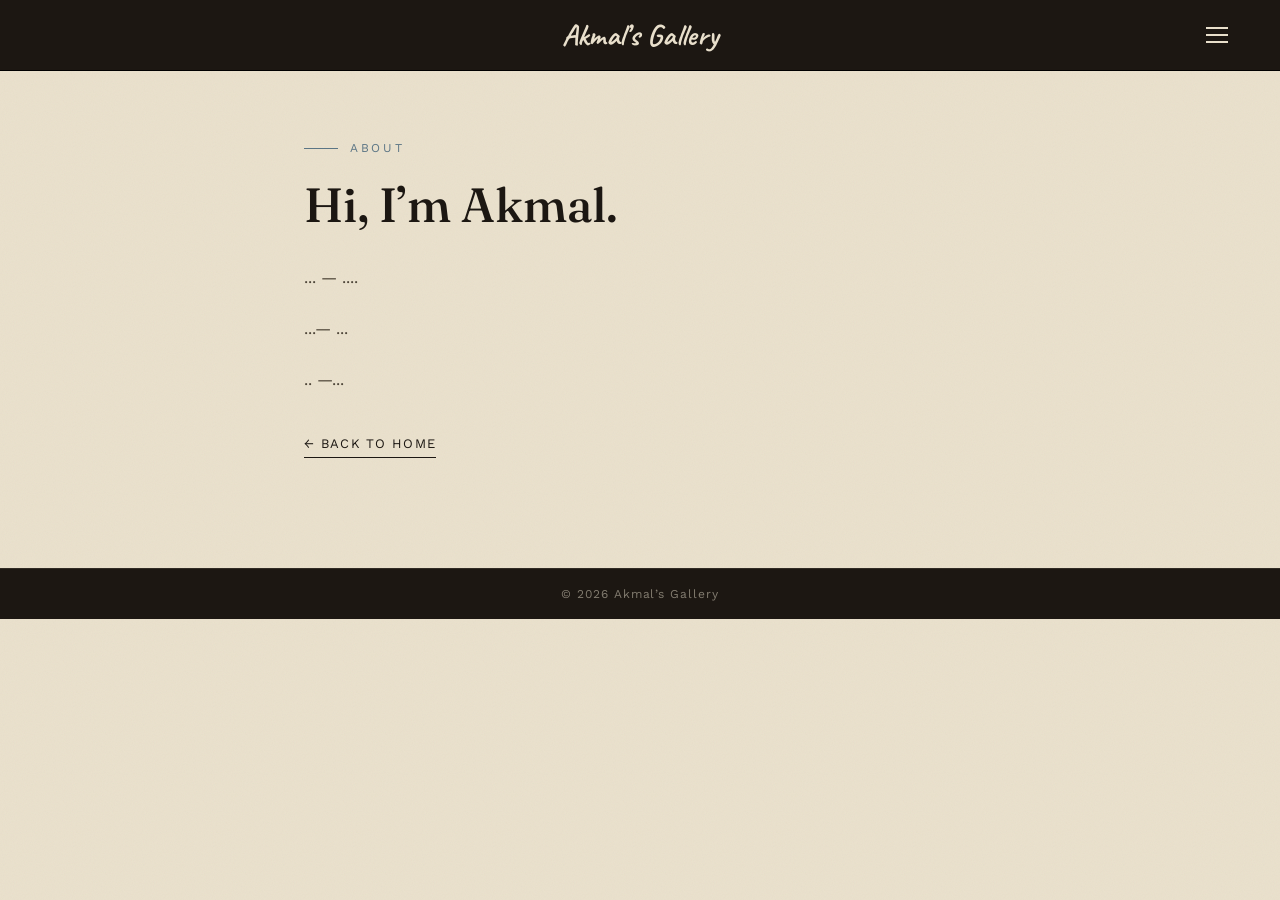
<file: about.html>
<!DOCTYPE html>
<html lang="en">
<head>
<meta charset="UTF-8">
<meta name="viewport" content="width=device-width, initial-scale=1.0">
<title>About &mdash; Akmal's Gallery</title>
<link rel="icon" type="image/svg+xml" href="favicon.svg">
<link rel="preconnect" href="https://fonts.googleapis.com">
<link rel="preconnect" href="https://fonts.gstatic.com" crossorigin>
<link href="https://fonts.googleapis.com/css2?family=Fraunces:ital,opsz,wght@0,9..144,400;0,9..144,500;0,9..144,600;1,9..144,400&family=Work+Sans:wght@400;500;600;700&family=Caveat:wght@600;700&display=swap" rel="stylesheet">
<link rel="stylesheet" href="style.css">
<style>
  .about-page{
    max-width:720px;
    margin:0 auto;
    padding:70px 24px 110px;
  }
  .about-page .eyebrow{
    display:flex; align-items:center; gap:12px;
    font-size:12px; letter-spacing:0.22em; text-transform:uppercase;
    color:var(--muted-blue); margin-bottom:20px;
  }
  .about-page .eyebrow::before{ content:""; width:34px; height:1px; background:var(--muted-blue); display:block; }
  .about-page h1{
    font-family:'Fraunces', serif; font-weight:500;
    font-size:clamp(2rem, 4vw, 3rem); color:var(--ink); margin-bottom:30px;
  }
  .about-page p{
    font-size:16px; line-height:1.8; color:#4a4235; margin-bottom:22px; max-width:60ch;
  }
  .about-page .back{
    display:inline-flex; align-items:center; gap:10px;
    font-size:13px; letter-spacing:0.1em; text-transform:uppercase;
    color:var(--ink); text-decoration:none; margin-top:20px;
    padding-bottom:6px; border-bottom:1px solid var(--ink);
  }
  .about-page .back:hover{ color:var(--muted-blue); border-color:var(--muted-blue); }
</style>
</head>
<body>

  <div class="preloader" id="preloader">
  <div class="preloader-mark">Akmal&rsquo;s Gallery</div>
  <div class="preloader-bar"><span></span></div>
</div>

  <header class="nav">
    <button class="menu-icon" id="menuToggle" aria-label="Open menu" aria-expanded="false">
      <span></span><span></span><span></span>
    </button>
    <div class="mark">Akmal&rsquo;s Gallery</div>
    <nav class="menu-overlay" id="menuOverlay">
      <ul>
        <li><a href="index.html">Home</a></li>
        <li><a href="index.html#gallery">Gallery</a></li>
        <li><a href="about.html" class="active">About</a></li>
        <li><a href="index.html#contact">Contact</a></li>
      </ul>
    </nav>
  </header>

  <section class="about-page">
    <div class="eyebrow">About</div>
    <h1>Hi, I&rsquo;m Akmal.</h1>
    <p>... &mdash; ....</p>
    <p>...&mdash; ...</p>
    <p>.. &mdash;...</p>
    <a href="index.html" class="back">&larr; Back to home</a>
  </section>

  <footer class="site-footer">
    <span>&copy; 2026 Akmal&rsquo;s Gallery</span>
  </footer>

  <script src="script.js"></script>
</body>
</html>
</file>
<file: style.css>
:root{
  --sand: #EAE1CD;
  --sand-deep: #DED2B6;
  --ink: #1C1712;
  --charcoal: #2B241C;
  --muted-blue: #5C7686;
  --line: #C9B99A;
  --canvas-dark: #34302a;
}

*{ box-sizing:border-box; margin:0; padding:0; }

html,body{
  background:var(--sand);
  color:var(--charcoal);
  font-family:'Work Sans', sans-serif;
  -webkit-font-smoothing:antialiased;
}

.preloader{
  position:fixed;
  inset:0;
  background:var(--sand);
  z-index:200;
  display:flex;
  flex-direction:column;
  align-items:center;
  justify-content:center;
  gap:18px;
  transition:opacity .5s ease, visibility .5s ease;
}
.preloader.hide{
  opacity:0;
  visibility:hidden;
  pointer-events:none;
}
.preloader-mark{
  font-family:'Caveat', cursive;
  font-weight:700;
  font-size:38px;
  color:var(--ink);
}
.preloader-bar{
  width:160px;
  height:2px;
  background:rgba(28,23,18,0.15);
  overflow:hidden;
  border-radius:2px;
}
.preloader-bar span{
  display:block;
  width:40%;
  height:100%;
  background:var(--muted-blue);
  animation:preloaderSlide 1.1s ease-in-out infinite;
}
@keyframes preloaderSlide{
  0%{ transform:translateX(-100%); }
  50%{ transform:translateX(150%); }
  100%{ transform:translateX(-100%); }
}

body::before{
  content:"";
  position:fixed;
  inset:0;
  pointer-events:none;
  z-index:50;
  opacity:0.05;
  mix-blend-mode:multiply;
  background-image:url("data:image/svg+xml;utf8,<svg xmlns='http://www.w3.org/2000/svg' width='140' height='140'><filter id='n'><feTurbulence type='fractalNoise' baseFrequency='0.9' numOctaves='2' stitchTiles='stitch'/></filter><rect width='100%25' height='100%25' filter='url(%23n)'/></svg>");
}

/* ---------- NAV ---------- */
header.nav{
  position:relative;
  background:var(--ink);
  color:var(--sand);
  padding:20px 40px;
  display:flex;
  align-items:center;
  justify-content:center;
  border-bottom:1px solid #000;
}

.nav .mark{ 
  font-family:'Caveat', cursive;
  font-weight:700;
  font-size:30px;
  line-height:1;
  letter-spacing:0.01em;
  color:var(--sand);
}

/* hamburger, sits pinned to the right regardless of centered mark */
.nav .menu-icon{
  position:absolute;
  right:40px;
  top:50%;
  transform:translateY(-50%);
  display:flex;
  flex-direction:column;
  justify-content:center;
  gap:5px;
  width:34px;
  height:34px;
  background:none;
  border:none;
  cursor:pointer;
  z-index:2;
}
.nav .menu-icon span{
  width:22px;
  height:2px;
  background:var(--sand);
  display:block;
  transition:transform .25s ease, opacity .25s ease;
}
.nav .menu-icon.open span:nth-child(1){ transform:translateY(7px) rotate(45deg); }
.nav .menu-icon.open span:nth-child(2){ opacity:0; }
.nav .menu-icon.open span:nth-child(3){ transform:translateY(-7px) rotate(-45deg); }

/* dropdown panel triggered by the menu icon */
.menu-overlay{
  position:absolute;
  top:100%;
  right:40px;
  margin-top:10px;
  background:var(--ink);
  border:1px solid rgba(234,225,205,0.15);
  border-radius:4px;
  box-shadow:0 20px 40px -14px rgba(0,0,0,0.5);
  opacity:0;
  transform:translateY(-8px);
  pointer-events:none;
  transition:opacity .2s ease, transform .2s ease;
  z-index:10;
}
.menu-overlay.open{
  opacity:1;
  transform:translateY(0);
  pointer-events:auto;
}

.menu-overlay ul{
  list-style:none;
  display:flex;
  flex-direction:column;
  min-width:160px;
  padding:8px 0;
}

.menu-overlay ul li a{
  display:block;
  color:var(--sand);
  text-decoration:none;
  font-size:13px;
  letter-spacing:0.08em;
  text-transform:uppercase;
  opacity:0.75;
  padding:12px 20px;
  transition:opacity .2s ease, background .2s ease;
}
.menu-overlay ul li a:hover, .menu-overlay ul li a:focus-visible{
  opacity:1;
  background:rgba(234,225,205,0.06);
}
.menu-overlay ul li a.active{
  opacity:1;
  color:var(--muted-blue);
}

/* ---------- HERO ---------- */
.hero{
  position:relative;
  overflow:hidden;
  min-height:calc(100vh - 76px);
  display:grid;
  grid-template-columns:1fr 1fr;
  align-items:center;
  gap:64px;
  padding:0 64px;
}

.hero::before{
  content:"";
  position:absolute;
  inset:0;
  background-image:url('images/Kaabah.jpg');
  background-size:cover;
  background-position:center;
  filter:blur(10px);
  opacity:0.25;
  z-index:0;
}
.hero > *{
  position:relative;
  z-index:1;
}

.hero-art{
  position:relative;
  aspect-ratio:4/5;
  width:100%;
  max-height:65vh;
  max-width:480px;
  justify-self:center;
  border-radius:2px;
  overflow:hidden;
  box-shadow:0 30px 60px -30px rgba(0,0,0,0.35);
  background:
    radial-gradient(circle at 30% 20%, rgba(92,118,134,0.55), transparent 55%),
    radial-gradient(circle at 70% 75%, rgba(0,0,0,0.4), transparent 60%),
    linear-gradient(155deg, var(--canvas-dark), #1c1712 70%);
}

/* painterly texture overlay, sits above every slide */
.hero-art::after{
  content:"";
  position:absolute;
  inset:0;
  opacity:0.35;
  mix-blend-mode:overlay;
  z-index:3;
  pointer-events:none;
  background-image:url("data:image/svg+xml;utf8,<svg xmlns='http://www.w3.org/2000/svg' width='300' height='300'><filter id='t'><feTurbulence type='turbulence' baseFrequency='0.012 0.06' numOctaves='3' seed='7'/><feColorMatrix type='saturate' values='0'/></filter><rect width='100%25' height='100%25' filter='url(%23t)'/></svg>");
}

.hero-slide{
  position:absolute;
  inset:0;
  opacity:0;
  transition:opacity .7s ease;
  z-index:0;
}
.hero-slide.active{ opacity:1; z-index:1; }

.hero-slide img{
  width:100%;
  height:100%;
  object-fit:cover;
  display:block;
}

.hero-art .caption{
  position:absolute;
  left:20px;
  bottom:18px;
  color:var(--sand);
  font-size:11px;
  letter-spacing:0.14em;
  text-transform:uppercase;
  opacity:0.8;
  z-index:4;
}

.hero-art .arrow{
  position:absolute;
  top:50%;
  transform:translateY(-50%);
  width:36px;
  height:36px;
  border-radius:50%;
  border:none;
  background:rgba(28,23,18,0.55);
  color:var(--sand);
  font-size:16px;
  line-height:1;
  cursor:pointer;
  z-index:5;
  display:flex;
  align-items:center;
  justify-content:center;
  transition:background .2s ease;
}
.hero-art .arrow:hover{ background:var(--muted-blue); }
.hero-art .arrow.prev{ left:12px; }
.hero-art .arrow.next{ right:12px; }

.hero-art .dots{
  position:absolute;
  bottom:18px;
  right:16px;
  z-index:4;
  display:flex;
  gap:6px;
}
.hero-art .dots button{
  width:6px;
  height:6px;
  border-radius:50%;
  border:none;
  background:rgba(234,225,205,0.4);
  cursor:pointer;
  padding:0;
}
.hero-art .dots button.active{ background:var(--sand); }

.hero-copy .eyebrow{
  display:flex;
  align-items:center;
  gap:12px;
  font-size:12px;
  letter-spacing:0.22em;
  text-transform:uppercase;
  color:var(--muted-blue);
  margin-bottom:22px;
}
.hero-copy .eyebrow::before{
  content:"";
  width:34px;
  height:1px;
  background:var(--muted-blue);
  display:block;
}

.hero-copy h1{
  font-family:'Fraunces', serif;
  font-weight:500;
  font-size:clamp(2.4rem, 4.4vw, 4rem);
  line-height:1.05;
  letter-spacing:-0.01em;
  color:var(--ink);
  max-width:11ch;
  margin-bottom:26px;
}

.hero-copy h1 em{
  font-style:italic;
  color:var(--muted-blue);
}

.hero-copy p{
  font-size:16px;
  line-height:1.65;
  max-width:38ch;
  color:#4a4235;
  margin-bottom:38px;
}

.hero-copy .cta{
  display:inline-flex;
  align-items:center;
  gap:10px;
  font-size:13px;
  letter-spacing:0.1em;
  text-transform:uppercase;
  color:var(--ink);
  text-decoration:none;
  padding-bottom:6px;
  border-bottom:1px solid var(--ink);
}
.hero-copy .cta:hover{ color:var(--muted-blue); border-color:var(--muted-blue); }

/* ---------- GALLERY STRIP ---------- */
.gallery-strip{
  padding:20px 64px 90px;
}

.gallery-strip-head{
  display:flex;
  align-items:flex-end;
  justify-content:space-between;
  margin-bottom:26px;
}

.gallery-strip-head h2{
  font-family:'Fraunces', serif;
  font-weight:500;
  font-size:1.9rem;
  color:var(--ink);
}

.strip-arrows{ display:flex; gap:10px; }

.strip-arrows button{
  width:38px;
  height:38px;
  border-radius:50%;
  border:1px solid var(--line);
  background:transparent;
  color:var(--ink);
  font-size:16px;
  cursor:pointer;
  transition:background .2s ease, color .2s ease;
}
.strip-arrows button:hover{ background:var(--ink); color:var(--sand); }

.strip-track{
  display:flex;
  gap:22px;
  overflow-x:auto;
  scroll-behavior:smooth;
  padding-bottom:6px;
  scrollbar-width:none;
}
.strip-track::-webkit-scrollbar{ display:none; }

.strip-card{
  flex:0 0 auto;
  width:260px;
}

.strip-card .thumb{
  position:relative;
  width:260px;
  height:320px;
  border-radius:2px;
  overflow:hidden;
  background:linear-gradient(155deg, var(--canvas-dark), #1c1712 70%);
  box-shadow:0 18px 34px -22px rgba(0,0,0,0.4);
}

.strip-card .thumb img{
  width:100%;
  height:100%;
  object-fit:cover;
  display:block;
}

.strip-card .meta{
  margin-top:12px;
}
.strip-card .meta .title{
  font-size:14.5px;
  color:var(--ink);
  font-weight:600;
}
.strip-card .meta .sub{
  font-size:12.5px;
  color:#6b6153;
  margin-top:2px;
}

.strip-card .thumb{ cursor:pointer; position:relative; }
.strip-card .thumb::after{
  content:"";
  position:absolute;
  inset:0;
  background:rgba(28,23,18,0);
  transition:background .2s ease;
}
.strip-card .thumb:hover::after{ background:rgba(28,23,18,0.15); }

/* ---------- LIGHTBOX ---------- */
.lightbox{
  position:fixed;
  inset:0;
  background:rgba(20,17,13,0.82);
  display:flex;
  align-items:center;
  justify-content:center;
  padding:24px;
  z-index:100;
  opacity:0;
  pointer-events:none;
  transition:opacity .25s ease;
}
.lightbox.open{ opacity:1; pointer-events:auto; }

.lightbox-panel{
  background:var(--sand);
  max-width:920px;
  width:100%;
  max-height:88vh;
  overflow:auto;
  border-radius:4px;
  display:grid;
  grid-template-columns:1.1fr 1fr;
  position:relative;
  transform:translateY(14px);
  transition:transform .25s ease;
}
.lightbox.open .lightbox-panel{ transform:translateY(0); }

.lightbox-close{
  position:absolute;
  top:14px;
  right:14px;
  width:34px;
  height:34px;
  border-radius:50%;
  border:none;
  background:rgba(28,23,18,0.6);
  color:var(--sand);
  font-size:20px;
  line-height:1;
  cursor:pointer;
  z-index:2;
}
.lightbox-close:hover{ background:var(--muted-blue); }

.lightbox-img{
  background:var(--canvas-dark);
  min-height:280px;
}
.lightbox-img img{
  width:100%;
  height:100%;
  object-fit:cover;
  display:block;
}

.lightbox-info{
  padding:36px 32px;
}
.lightbox-info h3{
  font-family:'Fraunces', serif;
  font-weight:500;
  font-size:1.6rem;
  color:var(--ink);
  margin-bottom:12px;
}
.lightbox-meta{
  font-size:13px;
  color:#6b6153;
  letter-spacing:0.03em;
  margin-bottom:14px;
}
.lightbox-price{
  display:inline-block;
  font-size:14px;
  font-weight:600;
  color:var(--muted-blue);
  border:1px solid var(--muted-blue);
  border-radius:20px;
  padding:5px 16px;
  margin-bottom:20px;
}
.lightbox-info p{
  font-size:15px;
  line-height:1.7;
  color:#4a4235;
}

@media (max-width: 700px){
  .lightbox-panel{ grid-template-columns:1fr; }
  .lightbox-img{ min-height:220px; }
}

.lightbox-buy{
  display:inline-flex;
  align-items:center;
  gap:8px;
  margin-top:22px;
  padding:12px 26px;
  background:var(--ink);
  color:var(--sand);
  border-radius:30px;
  font-size:13px;
  letter-spacing:0.08em;
  text-transform:uppercase;
  text-decoration:none;
  transition:background .2s ease;
}
.lightbox-buy:hover{ background:var(--muted-blue); }

@media (max-width: 860px){
  .nav ul{ display:none; }
  .nav .menu-icon{ display:flex; }
  .hero{
    grid-template-columns:1fr;
    padding:48px 24px 64px;
    gap:40px;
  }
  .hero-art{ max-height:48vh; }
  .gallery-strip{ padding:10px 24px 70px; }
}

/* ---------- ABOUT ---------- */
.about{
  max-width:640px;
  margin:0 auto;
  padding:40px 64px 100px;
  text-align:center;
}
.about .eyebrow{
  display:flex; align-items:center; justify-content:center; gap:12px;
  font-size:12px; letter-spacing:0.22em; text-transform:uppercase;
  color:var(--muted-blue); margin-bottom:20px;
}
.about .eyebrow::before, .about .eyebrow::after{
  content:""; width:34px; height:1px; background:var(--muted-blue); display:block;
}
.about h2{
  font-family:'Fraunces', serif; font-weight:500;
  font-size:clamp(1.8rem, 3vw, 2.4rem); color:var(--ink); margin-bottom:18px;
}
.about p{
  font-size:16px; line-height:1.7; color:#4a4235; margin-bottom:26px;
}
.about .cta{
  display:inline-flex; align-items:center; gap:10px;
  font-size:13px; letter-spacing:0.1em; text-transform:uppercase;
  color:var(--ink); text-decoration:none; padding-bottom:6px;
  border-bottom:1px solid var(--ink);
}
.about .cta:hover{ color:var(--muted-blue); border-color:var(--muted-blue); }

/* ---------- CONTACT ---------- */
.contact{
  background:var(--ink); color:var(--sand);
  padding:80px 64px; text-align:center;
}
.contact h2{
  font-family:'Fraunces', serif; font-weight:500; font-style:italic;
  font-size:clamp(1.6rem, 2.6vw, 2.1rem); margin-bottom:32px;
}
.social-row{
  display:flex; align-items:center; justify-content:center; gap:18px;
}
.social-icon{
  width:46px; height:46px; border-radius:50%;
  border:1px solid rgba(234,225,205,0.3);
  display:flex; align-items:center; justify-content:center;
  color:var(--sand);
  transition:background .2s ease, border-color .2s ease, color .2s ease, transform .2s ease;
}
.social-icon svg{ width:19px; height:19px; }
.social-icon:hover{
  background:var(--muted-blue); border-color:var(--muted-blue); transform:translateY(-2px);
}
.contact-note{
  margin-top:22px; font-size:12px; opacity:0.45; letter-spacing:0.02em;
}

/* ---------- FOOTER ---------- */
.site-footer{
  background:var(--ink); color:rgba(234,225,205,0.5);
  text-align:center; font-size:12px; letter-spacing:0.08em;
  padding:18px; border-top:1px solid rgba(234,225,205,0.1);
}
</file>
